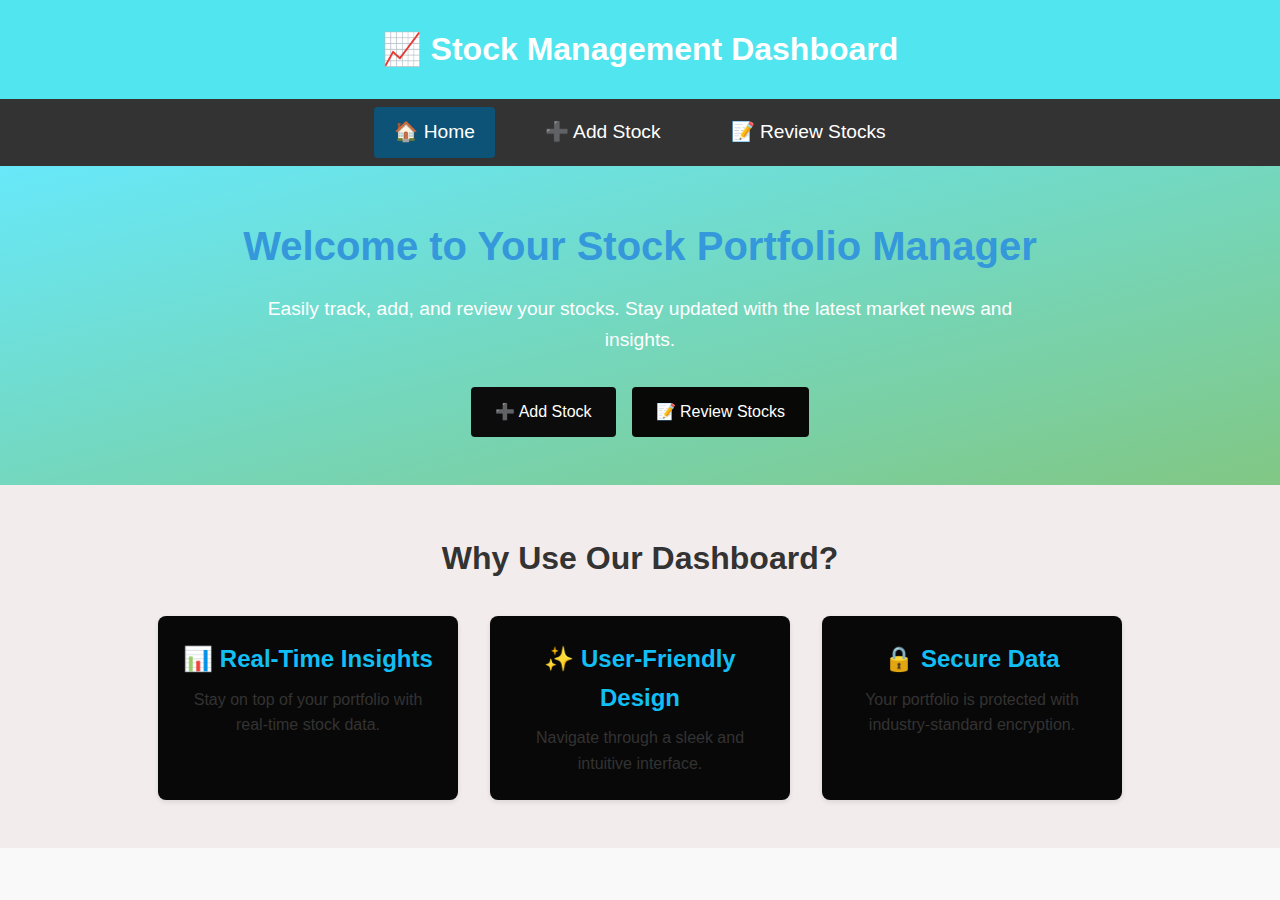
<file: index.html>
<!DOCTYPE html>
<html lang="en">
<head>
    <meta charset="UTF-8">
    <meta name="viewport" content="width=device-width, initial-scale=1.0">
    <title>Stock Management Dashboard</title>
    <link rel="stylesheet" href="styles.css">
</head>
<body>
    <!-- Header -->
    <header>
        <h1>📈 Stock Management Dashboard</h1>
    </header>

    <!-- Navigation Bar -->
    <nav class="nav-bar">
        <ul>
            <li><a href="index.html" class="active">🏠 Home</a></li>
            <li><a href="add_stock.html">➕ Add Stock</a></li>
            <li><a href="review_stocks.php">📝 Review Stocks</a></li>
        </ul>
    </nav>

    <!-- Hero Section -->
    <main class="hero-section">
        <div class="hero-content">
            <h2>Welcome to Your Stock Portfolio Manager</h2>
            <p>Easily track, add, and review your stocks. Stay updated with the latest market news and insights.</p>
            <div class="hero-buttons">
                <a href="add_stock.html" class="btn btn-primary">➕ Add Stock</a>
                <a href="review_stocks.php" class="btn btn-secondary">📝 Review Stocks</a>
            </div>
        </div>
    </main>

    <!-- Features Section -->
    <section class="features">
        <h2>Why Use Our Dashboard?</h2>
        <div class="features-container">
            <div class="feature-box">
                <h3>📊 Real-Time Insights</h3>
                <p>Stay on top of your portfolio with real-time stock data.</p>
            </div>
            <div class="feature-box">
                <h3>✨ User-Friendly Design</h3>
                <p>Navigate through a sleek and intuitive interface.</p>
            </div>
            <div class="feature-box">
                <h3>🔒 Secure Data</h3>
                <p>Your portfolio is protected with industry-standard encryption.</p>
            </div>
        </div>
    </section>
</body>
</html>
</file>
<file: styles.css>
/* General reset and body styles */
* {
    margin: 0;
    padding: 0;
    box-sizing: border-box;
}

body {
    font-family: 'Arial', sans-serif;
    line-height: 1.6;
    background-color: #f4f4f9;
    color: #333;
    padding: 0;
    margin: 0;
}

/* Header styles */
header {
    background-color: #3498db;
    color: white;
    padding: 20px 0;
    text-align: center;
}

.header-content h1 {
    font-size: 2.5rem;
}

/* Navigation Bar Styles */
.nav-bar {
    background-color: #2c3e50;
    padding: 10px 0;
    position: sticky;
    top: 0;
    z-index: 100;
}

.nav-bar ul {
    display: flex;
    justify-content: center;
    list-style: none;
}

.nav-bar ul li {
    margin: 0 15px;
}

.nav-bar ul li a {
    color: white;
    text-decoration: none;
    font-size: 1.2rem;
    padding: 10px 20px;
    display: inline-block;
    transition: background-color 0.3s;
}

.nav-bar ul li a:hover {
    background-color: #34495e;
    border-radius: 5px;
}

/* Main Content Section */
.content {
    width: 80%;
    margin: 0 auto;
    padding: 20px 0;
}

/* Section Styles */
.section {
    display: none;
    padding: 40px;
    background-color: white;
    border-radius: 8px;
    margin-bottom: 20px;
    box-shadow: 0 4px 6px rgba(0, 0, 0, 0.1);
}

/* Make the active section visible */
.section.active {
    display: block;
}

/* Form Styles */
.form-group {
    margin-bottom: 15px;
}

input[type="text"], input[type="number"], input[list] {
    width: 100%;
    padding: 10px;
    margin-top: 5px;
    font-size: 1rem;
    border: 1px solid #ccc;
    border-radius: 4px;
}

button[type="submit"] {
    background-color: #3498db;
    color: white;
    padding: 10px 20px;
    border: none;
    border-radius: 4px;
    cursor: pointer;
    font-size: 1rem;
    transition: background-color 0.3s;
}

button[type="submit"]:hover {
    background-color: #2980b9;
}

/* Section Title */
h2 {
    color: #3498db;
    font-size: 2rem;
    margin-bottom: 20px;
}

/* Footer Styles */
footer {
    text-align: center;
    padding: 20px;
    background-color: #2c3e50;
    color: white;
}

/* Center Content Style (Home page specific) */
.center-content {
    display: flex;
    justify-content: center;
    align-items: center;
    height: 60vh;
    text-align: center;
}

.center-content h2 {
    font-size: 2.5rem;
    color: #3498db;
}

.center-content p {
    font-size: 1.2rem;
    color: #555;
}

/* Responsive Styles */
@media (max-width: 768px) {
    .content {
        width: 90%;
    }

    .nav-bar ul {
        flex-direction: column;
    }

    .nav-bar ul li {
        margin: 10px 0;
    }
}





/*another*/
/* General Styles */
body {
    font-family: 'Arial', sans-serif;
    margin: 0;
    padding: 0;
    background-color: #f9f9f9;
    color: #333;
}

/* Header */
header {
    background-color: #50e5ef;
    padding: 1.5rem;
    text-align: center;
    color: white;
    box-shadow: 0 2px 5px rgba(0, 0, 0, 0.1);
}

header h1 {
    margin: 0;
    font-size: 2rem;
}

/* Navigation Bar */
.nav-bar {
    background-color: #333;
    text-align: center;
    padding: 0.5rem 0;
}

.nav-bar ul {
    list-style: none;
    margin: 0;
    padding: 0;
    display: flex;
    justify-content: center;
}

.nav-bar li {
    margin: 0 1rem;
}

.nav-bar a {
    text-decoration: none;
    color: white;
    padding: 0.5rem 1rem;
    display: inline-block;
    border-radius: 4px;
}

.nav-bar a:hover,
.nav-bar a.active {
    background-color: #0c5377;
}

/* Hero Section */
.hero-section {
    text-align: center;
    padding: 3rem 1rem;
    background: linear-gradient(to bottom right, #67e8f9, #81C784);
    color: white;
    box-shadow: 0 2px 5px rgba(0, 0, 0, 0.1);
}

.hero-section .hero-content {
    max-width: 800px;
    margin: 0 auto;
}

.hero-section h2 {
    font-size: 2.5rem;
    margin-bottom: 1rem;
}

.hero-section p {
    font-size: 1.2rem;
    margin-bottom: 2rem;
}

.hero-section .hero-buttons {
    display: flex;
    justify-content: center;
    gap: 1rem;
}

.hero-section .btn {
    padding: 0.75rem 1.5rem;
    font-size: 1rem;
    border-radius: 4px;
    text-decoration: none;
    color: white;
    transition: background-color 0.3s ease;
}

.hero-section .btn-primary {
    background-color: #0c0c0c;
}

.hero-section .btn-primary:hover {
    background-color: #acb0b0;
}

.hero-section .btn-secondary {
    background-color: #080806;
}

.hero-section .btn-secondary:hover {
    background-color: #d3a419;
}

/* Features Section */
.features {
    background-color: #f3ecec;
    padding: 3rem 1rem;
    text-align: center;
}

.features h2 {
    margin-bottom: 2rem;
    font-size: 2rem;
    color: #333;
}

.features-container {
    display: flex;
    justify-content: center;
    gap: 2rem;
    flex-wrap: wrap;
}

.feature-box {
    background: #090808;
    padding: 1.5rem;
    border-radius: 8px;
    max-width: 300px;
    box-shadow: 0 2px 5px rgba(0, 0, 0, 0.1);
    transition: transform 0.3s ease;
}

.feature-box:hover {
    transform: translateY(-5px);
}

.feature-box h3 {
    font-size: 1.5rem;
    margin-bottom: 0.5rem;
    color: #12bff4;
}

.feature-box p {
    font-size: 1rem;
}
</file>
